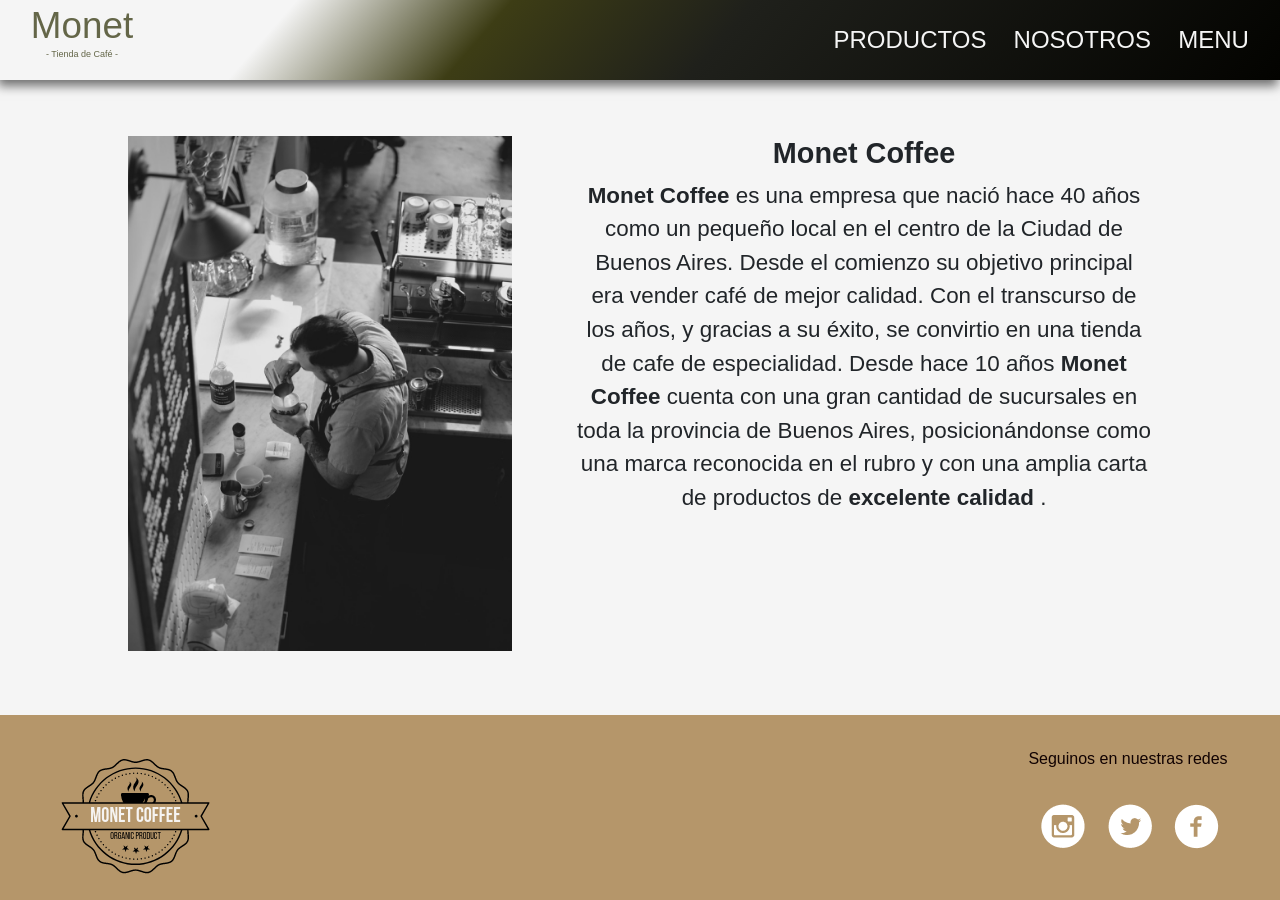
<file: nosotros.html>
<!DOCTYPE html>
<html lang="es">

    <head>
        <meta charset="UTF-8">
        <meta http-equiv="X-UA-Compatible" content="IE=edge">
        <meta name="viewport" content="width=device-width, initial-scale=1.0">
      
        <title> Monet Coffee </title>

        <meta name="description" content="¡Disfruta de un rico café! Acercate a nuestros locales y disfrutar el mejor Cafe de especialidad. Estamos de Lunes a Sábados 10:00 a 19:00 Hs.">
        <meta name="keywords" content="cafetería,coffee store,cafe,orgánico, especialidad">

       <!-- FAVICON -->
       <link rel="shortcut icon" href="./images/favicon-32x32.png">
      
        <!--BOOTSTRAP-->
        <link href="https://cdn.jsdelivr.net/npm/bootstrap@5.1.3/dist/css/bootstrap.min.css" rel="stylesheet" integrity="sha384-1BmE4kWBq78iYhFldvKuhfTAU6auU8tT94WrHftjDbrCEXSU1oBoqyl2QvZ6jIW3" crossorigin="anonymous">
        
        <!--Animate-->
        <link rel="stylesheet" href="https://cdnjs.cloudflare.com/ajax/libs/animate.css/4.1.1/animate.min.css">

        <!-- CSS -->
        <link rel="stylesheet" href="css/styles.css">

       
    </head>
    <body  onload="init()">

        <header class="header sticky"  >        
        
            <nav class="navbar navbar-expand-lg navbar-light">    
            
                <div  class="container-fluid" >
                    
                    <a class="navbar-brand margen"  href="index.html"> 
                        
                            <h1 class="logoFontA" >Monet</h1>
                            <h5 class="logoFontB">- Tienda de Café -</h5>
                      
                    </a>

                    <button style="margin:20px 0px;" class="navbar-toggler" type="button" data-bs-toggle="collapse" data-bs-target="#navbarNavDropdown" aria-controls="navbarNavDropdown" aria-expanded="false" aria-label="Toggle navigation">
                        <span class="navbar-toggler-icon"></span>
                    </button>
                
                    <div  class="collapse navbar-collapse menu" id="navbarNavDropdown">
                        <ul  class="navbar-nav">
                        <li class="nav-item">
                            <a class="nav-link a" href="index.html#menuProductos ">PRODUCTOS</a>
                        </li>                  
                        <li class="nav-item">
                            <a class="nav-link a active" aria-current="page" href="">NOSOTROS</a>
                        </li>                 
                        <li class="nav-item">
                            <a class="nav-link a" href="menu.html">MENU</a>
                        </li>
                        </ul>
                    </div>
                </div>
            </nav>
            
           
        </header>
    <br>
    <br>
    <br>
    
    <main class="nosotros">
        <div class="nosotros-img">
            <img src="./images/nosotros.png" alt="nosotros">
        </div>
        <div class="nosotros-texto">
            <h2>Monet Coffee</h2>
            <p><strong> Monet Coffee </strong> es una empresa que nació hace 40 años como un pequeño local en el centro de la Ciudad de Buenos Aires. Desde el comienzo su objetivo principal era vender café de mejor calidad. Con el transcurso de los años, y gracias a su éxito, se convirtio en una tienda de cafe de especialidad.
            Desde hace 10 años <strong> Monet Coffee </strong> cuenta con una gran cantidad de sucursales en toda la provincia de Buenos Aires, posicionándonse como una marca reconocida en el rubro y con una amplia carta de productos de <strong> excelente calidad </strong>.</p>
        </div>
    </main>

    <footer>
        <img src="./images/Logoprincipal.png" alt="logo" class="footer_logo">   
        <div class="footer_coffee">
            <p>Seguinos en nuestras redes</p>
            <a href="https://www.instagram.com/" target="_blank"><img src="./images/iconinstagram.png" alt="Logo de Instagram" title="Instagram"></a>
            <a href="https://www.twitter.com/" target="_blank"><img src="./images/icontwitter.png" alt="Logo de Twitter" title="Twitter"></a>
            <a href="https://www.facebook.com/" target="_blank"><img src="./images/icofacebook.png" alt="Logo de Facebook" title="Facebook"></a>
        </div>
    </footer>
    <script src="https://cdn.jsdelivr.net/npm/bootstrap@5.2.0-beta1/dist/js/bootstrap.bundle.min.js" integrity="sha384-pprn3073KE6tl6bjs2QrFaJGz5/SUsLqktiwsUTF55Jfv3qYSDhgCecCxMW52nD2" crossorigin="anonymous"></script>  
</body>
</html>
</file>
<file: css/styles.css>
.logoFontA {
  font-size: 23px;
  color: #646648;
  text-align: center;
  font-weight: 300 !important;
  transform: scale(1.6); }

.logoFontB {
  font-size: 9px;
  color: #646648;
  font-weight: 400 !important;
  text-align: center; }

.margen {
  margin: 0px 34px; }

.menu {
  justify-content: flex-end; }

.menu ul {
  align-items: end; }

a {
  font-size: 14px; }

html {
  scroll-behavior: smooth; }

body {
  background-color: whitesmoke; }

.header {
  background: whitesmoke;
  background: linear-gradient(131deg, whitesmoke 0%, whitesmoke 22%, #3d3d15 38%, #1f201b 56%, #030300 100%);
  box-shadow: -2px 6px 10px #0000008c;
  z-index: 3; }

.sticky {
  position: fixed;
  width: 100%; }

.paddingSticky {
  padding-top: 5em; }

.logo {
  width: 107px;
  transition: all 0.3s ease-in-out !important; }

.logo:hover {
  transform: scale(1.3); }

#carruselTexto {
  margin: 4em; }

#subtitulo {
  display: none; }

.portada {
  font-size: 4em; }

#categorias, #productos {
  width: 90%;
  margin-left: auto;
  margin-right: auto; }

.imgCategoria {
  width: 95%;
  margin: 5%; }

#productos {
  height: 1600px; }

.contenedorProductos {
  display: flex;
  flex-direction: row;
  flex-wrap: wrap;
  justify-content: space-between; }

.contenedorProducto {
  width: 29%; }

.btn-color {
  color: white;
  background-color: #c29556;
  border-color: #bfa07463 !important;
  transition: all 0.3s ease-in-out !important; }

.btn-color:hover {
  transform: scale(1.05);
  background-color: #af8f62; }

.contenedorCarrito {
  padding: 0px 40px; }

.displayImg {
  display: flex;
  flex-direction: row;
  flex-wrap: wrap;
  margin-left: auto;
  margin-right: auto;
  width: 95%;
  justify-content: space-evenly; }

.categoriasContent {
  margin: 1%;
  position: relative;
  transition: all 0.7s;
  cursor: pointer; }

.categoriasContent:hover {
  transform: scale(1.05); }

.enlaceCategoria {
  cursor: pointer;
  position: absolute;
  bottom: 1em;
  left: 0em;
  color: #515455;
  width: 5em;
  font-size: 3em;
  padding-left: 15px;
  background: white; }

.aCarrito {
  color: #818345;
  text-decoration: none;
  font-size: 14px; }

.aCarrito:hover {
  color: #6e7031;
  text-decoration: none;
  font-size: 14px; }

/* del menu */
.a {
  color: whitesmoke !important;
  padding-right: 1.2rem !important;
  transition: all 0.3s ease-in-out !important; }

.a:hover {
  transform: scale(1.2); }



.fontA {
  padding: 10px 26px;
  color: whitesmoke;
  text-align: justify;
  font-size: 24px;
  font-weight: 300 !important; }

.tituloA {
  color: #515455;
  margin-top: 45px;
  text-align: center;
  padding: 10px 29px;
  font-weight: 300 !important; }

.tituloCafe {
  color: #515455;
  margin-top: 45px;
  text-align: center;
  padding: 10px 29px;
  font-weight: 300 !important; }

.tituloB {
  text-align: center;
  color: whitesmoke;
  font-weight: 300 !important; }

#descripcioncontenedorTexto {
  margin-top: 6em; }

/* ///////////// */
#carritoRelative {
  position: relative;
  background: #dfdfb8ad;
  height: 4em;
  display: grid;
  grid-template-columns: 1fr 3fr 1fr;
  grid-template-rows: 0fr;
  gap: 4px 0%;
  grid-template-areas: "volver . desplegar";
  width: 100%;
  justify-items: center;
  align-items: center; }

#volver {
  grid-area: volver; }

#volver p {
  color: #4f4d4d;
  padding-top: 13px; }

#volver p:hover {
  transform: scale(1.02); }

#contenedorCarrito {
  grid-area: desplegar; }

#carritoDesplegar {
  cursor: pointer; }

#carritoDesplegar:hover {
  transform: scale(1.02); }

#carritoicon {
  width: 29px;
  margin: 9px;
  animation-name: carrito;
  animation-iteration-count: infinite;
  animation-timing-function: ease-in;
  animation-duration: 0.5s;
  animation-delay: 0s; }

@keyframes carrito {
  0% {
    transform: rotate(-9deg); }
  50% {
    transform: rotate(11deg); }
  75% {
    transform: rotate(6deg); }
  87% {
    transform: rotate(-4deg); }
  100% {
    transform: rotate(-9deg); } }

#cruzicon {
  width: 33px;
  margin: 24px;
  cursor: pointer; }

#carritoAbsolute {
  position: absolute;
  top: 58px;
  right: 0em;
  list-style-type: none;
  width: 100%;
  padding-left: 76%;
  padding-bottom: 10%;
  /* background: #4f4f4c7a; */
  background: rgba(0, 0, 0, 0.4);
  height: 103em;
  overflow: auto;
  display: none; }

#contadorCarrito {
  font-size: 25px;
  font-weight: 300;
  vertical-align: middle; }

#carritoEncabezado {
  background-color: whitesmoke;
  box-shadow: -7px 9px 11px rgba(0, 0, 0, 0.3); }

#carrito {
  background-color: whitesmoke;
  display: flex;
  flex-direction: column;
  box-shadow: -7px 9px 11px rgba(0, 0, 0, 0.3); }

.imgCarrito {
  width: 99%;
  /* box-shadow: 1px 0px 8px #00000082; */
  /* border-radius: 36px; */ }

.imgProductos {
  border-radius: 37px;
  cursor: zoom-in;
  transition: all 0.3s ease-in-out !important; }

.imgProductos:active {
  transform: scale(1.4);
  box-shadow: 3px 3px 9px #00000096;
  background-color: #4f4d4d44; }

.margenCarrito {
  margin: 0px 54px; }

.divTotal {
  height: 11em;
  display: flex;
  flex-direction: column;
  justify-content: center;
  align-items: center; }

/* para ocultar del formulario el carrito  */
#ocultandolo {
  display: none; }

#formularioReserva {
  display: none; }

#formularioReserva {
  background-color: whitesmoke;
  padding: 6%;
  margin-top: -25%; }

#email {
  height: 23px;
  width: 80%;
  margin: 0% 11%; }

.iconEliminar {
  display: inline-block;
  width: 26px;
  padding-bottom: 6px; }

.tituloCarrito {
  font-size: 15px;
  color: #515455;
  text-align: center;
  padding: 5px;
  font-weight: 400 !important; }

#tituloTotal {
  font-size: 22px; }

#inputEnviar {
  margin: 5% 39%; }

#footer {
  background-image: url(../images/fondoo.png);
  background-repeat: no-repeat;
  background-size: cover;
  background-position: center;
  height: 15em;
  /* margin-top: 136px; */
  justify-content: center;
  display: flex;
  flex-direction: column;
  align-items: center;
  width: 100%; }

#footer p {
  color: whitesmoke; }

/* ////////////////////////// */
.logoFooter {
  width: 7em;
  transition: all 0.3s ease-in-out !important;
  scroll-behavior: smooth;
  cursor: pointer; }

.logoFooter:hover {
  transform: scale(1.1); }

/* esto es del sweet alert que cambie */
.swal2-html-container {
  background-color: #ffffff99 !important;
  border-radius: 12px !important; }

/* ////////////////////////// */
#contactoSeccion {
  display: flex;
  flex-direction: row;
  justify-content: center;
  flex-wrap: wrap;
  margin: 2%;
  width: 72%;
  align-items: center;
  margin-left: auto;
  margin-right: auto; }

.contactoItem {
  margin: auto;
  padding: 1%;
  /* border-right: 1px solid;
    border-color: #aa8f8b; */ }

.contactoItem p {
  display: inline-block;
  color: #515455; }

.contactoItem img {
  display: inline-block; }

@media only screen and (max-width: 1927px) and (min-width: 1800px) {
  .carousel-caption {
    bottom: 11.25rem; }
  #carruselTexto {
    margin: 3em; }
  }

@media only screen and (max-width: 1195px) {
  .imgProductos {
    width: 100%; }
  .tituloCafe {
    padding: 10px 25px; } }

@media only screen and (max-width: 1024px) {
  .imgProductos {
    width: 16em; }
  .contenedorProducto {
    width: 31%; }
  #carritoAbsolute {
    padding-left: 58%;
    z-index: 3; }
  .divTotal {
    height: 14em; }
  .tituloCafe {
    font-size: 20px; }
  .tituloA {
    font-size: 47px; }
  }

@media only screen and (max-width: 1069px) {
  .tituloCafe {
    padding: 10px 13px; } }

@media only screen and (max-width: 926px) {
  #carruselTexto {
    margin: 0em; }
  .tituloA {
    font-size: 42px;
    margin-top: 17px; } }

@media only screen and (max-width: 831px) {
  .imgProductos {
    width: 14em; } }

@media only screen and (max-width: 768px) {
  .tituloCafe {
    margin-top: 14px; }
  #carritoAbsolute {
    padding-left: 48%; } }

@media only screen and (max-width: 768px) {
  #productos {
    width: 80%; }
  .imgProductos {
    width: 17em;
    margin: 6%; }
  .contenedorProducto {
    width: 50%; }
  .paddingSticky {
    padding-top: 6em; } }

@media only screen and (max-width: 763px) {
  .imgProductos {
    width: 12em;
    margin: 2%; } }

@media only screen and (max-width: 696px) {
  .enlaceCategoria {
    width: 6em;
    font-size: 1em;
    left: 6px; }
  .displayImg {
    flex-wrap: nowrap; }
  .contenedorProducto {
    width: 48%; } }

@media only screen and (max-width: 480px) {
  .enlaceCategoria {
    width: 6em;
    font-size: 1em;
    left: 6px; }
  .displayImg {
    flex-wrap: nowrap; }
  #carritoAbsolute {
    padding-left: 38%;
    height: 138em; }
  #productos {
    width: 95%; }
  .contenedorProducto {
    width: 49%; }
  .tituloCafe {
    font-size: 14px; }
  .tituloA {
    font-size: 36px; }
  #productos {
    height: 1976px; }
  .imgProductos {
    width: 12em;
    margin: 2%; }
  .divTotal {
    height: 10em; }
   }

@media only screen and (max-width: 412px) {
  .enlaceCategoria {
    width: 6em;
    font-size: 2em;
    left: 14px; }
  .displayImg {
    flex-wrap: wrap; }
  .imgCategoria {
    width: 89%;
    margin: 4%; }
  #footer {
    margin-top: 20px; }
  .tituloA {
    font-size: 30px;
    font-weight: 300 !important; }
  #carritoAbsolute {
    padding-left: 33%;
    height: 131em; }
  #productos {
    height: 1979px; }
  .imgProductos {
    width: 12em;
    margin: 1%; }
  #carritoRelative {
    grid-template-columns: 3fr 3fr 4fr; }
  #contadorCarrito {
    font-size: 20px; }
  #volver p {
    font-size: 13px; }
  .tituloCafe {
    padding: 10px 19px; } }

@media only screen and (max-width: 410px) {
  .imgProductos {
    width: 10em;
    margin: 1%; }
  .tituloCafe {
    padding: 10px 2px; } }

@media only screen and (max-width: 360px) {
  .enlaceCategoria {
    left: 6px; }
  #carritoAbsolute {
    padding-left: 33%;
    height: 128em; }
  .imgCategoria {
    width: 97%;
    margin: 2%; }
  #footer p {
    font-size: 13px; }
  .imgProductos {
    width: 10em;
    margin: 2%; }
  .tituloA {
    padding: 0px 0px;
    font-size: 26px; }
  .tituloCafe {
    padding: 10px 1px; }
  }

@media only screen and (max-width: 320px) {
  .tituloCafe {
    padding: 4px 0px; }
  .tituloA {
    padding: 0px 0px;
    font-size: 23px; }
  .imgProductos {
    width: 9em;
    margin: 2%; } }

    * {
      margin: 0;
      padding: 0;
      box-sizing: border-box; }
    
    a {
      color: white;
      font-family: "Poppins", sans-serif;
      text-decoration: none;
      font-weight: 400;
      text-align: center; }
    
    h1 {
      font-family: "Poppins", sans-serif;
      font-weight: 600;
      font-size: 1.8rem; }
    
    h2 {
      font-family: "Poppins", sans-serif;
      font-weight: 600;
      font-size: 1.8rem; }
    
    h3 {
      font-family: "Poppins", sans-serif;
      font-weight: 600;
      font-size: 1.3rem; }
    
    p {
      font-family: "Raleway", sans-serif;
      font-size: 2rem; }
    
    nav .nav-link {
      text-align: right;
      font-family: "Poppins", sans-serif;
      font-weight: normal; }
    
    nav .nav-item {
      color: white;
      font-weight: 300;
      text-decoration: none;
      font-size: 1.5rem;
      font-family: "Poppins", sans-serif; }
    
    nav .nav-item:hover {
      text-decoration: underline; }
    
    nav .navbar-toggler {
      background-color: #ede6e6;
      margin-top: 1rem;
      margin-bottom: 1rem;
      margin-right: 0.3rem; }
    
    .portada {
      background-image: url(../Pictures/Portadamain.jpg);
      height: 40rem;
      width: 100%;
      background-repeat: no-repeat;
      background-size: cover; }
      .portada .boton_menu {
        position: absolute;
        top: 22.5rem;
        background-color: #cfab68;
        width: 12rem;
        padding: 0.3rem;
        border-radius: 0.5rem;
        margin-left: 50%;
        transform: translateX(-50%);
        transition: 2s;
        box-shadow: 0px 4px 4px rgba(0, 0, 0, 0.11);
        text-align: center;
        color: white; }
        .portada .boton_menu a {
          font-weight: 400;
          font-size: 1.5rem;
          color: white; }
      .portada .boton_menu:hover {
        background-color: #110202; }
    
    .logo {
      background-image: url(../Pictures/Logoprincipal.png);
      width: 250px;
      height: 120px;
      text-indent: -99999px;
      display: block;
      float: left;
      position: absolute;
      top: 1.4rem;
      left: 1.4rem;
      z-index: 2;
      background-color: rgba(0, 128, 0, 0); }
    
    .titulo {
      color: white;
      font-family: "Raleway", sans-serif;
      text-align: center;
      font-size: 2.9rem;
      clear: left;
      top: 17rem;
      left: 0;
      right: 0;
      position: absolute;
      font-weight: bold; }
    
    .home_nosotros {
      display: flex;
      flex-direction: row;
      justify-content: space-between;
      width: 100%; }
      .home_nosotros .home_nosotros-texto {
        width: 50%;
        justify-items: center;
        margin: 8% 7% 5% 3%;
        font-weight: 300; }
        .home_nosotros .home_nosotros-texto h2 {
          text-align: center;
          margin-bottom: 7%; }
        .home_nosotros .home_nosotros-texto p {
          font-size: 1.4rem; }
        .home_nosotros .home_nosotros-texto a {
          width: 9rem;
          color: white;
          font-family: "Poppins", sans-serif;
          text-decoration: none;
          font-weight: 400;
          background-color: #cfab68;
          padding: 0.3rem;
          border-radius: 0.3rem;
          display: inline-block;
          transition: 0.5s;
          box-shadow: 0px 4px 4px rgba(0, 0, 0, 0.11);
          position: relative;
          top: 5%;
          left: 50%;
          transform: translateX(-50%); }
        .home_nosotros .home_nosotros-texto a:hover {
          background-color: #110202; }
      .home_nosotros .home_nosotros-img img {
        width: 80%;
        margin-left: 15%;
        margin-top: 15%; }
    
    .home_productos {
      display: flex;
      flex-direction: row;
      justify-content: space-between; }
      .home_productos .home_productos-texto {
        width: 50%;
        justify-items: center;
        margin: 8% 7% 5% 3%;
        font-weight: 300; }
        .home_productos .home_productos-texto h2 {
          text-align: center;
          margin-bottom: 7%; }
        .home_productos .home_productos-texto p {
          font-size: 1.4rem; }
        .home_productos .home_productos-texto a {
          width: 9rem;
          color: white;
          font-family: "Poppins", sans-serif;
          text-decoration: none;
          font-weight: 400;
          background-color: #cfab68;
          padding: 0.3rem;
          border-radius: 0.3rem;
          display: inline-block;
          transition: 0.5s;
          box-shadow: 0px 4px 4px rgba(0, 0, 0, 0.11);
          position: relative;
          top: 5%;
          left: 50%;
          transform: translateX(-50%); }
        .home_productos .home_productos-texto a:hover {
          background-color: #110202; }
      .home_productos video {
        margin-left: 50%;
        margin-right: 10%;
        margin-top: 7%;
        float: right;
        width: 80%;
        height: 70%; }
    
    .galeria {
      display: flex;
      flex-direction: row; }
      .galeria img {
        width: 25%;
        height: 100%; }
    
    .portada_Nosotros, .portada_Menu, .portada_Productos, .portada_Contacto {
      background-image: url(../Pictures/PortadaNosotros.jpg);
      height: 35rem;
      width: 100%;
      background-repeat: no-repeat;
      background-size: cover; }
    
    .nosotros {
      display: flex;
      flex-direction: row;
      justify-content: space-between; }
      .nosotros .nosotros-texto {
        text-align: center;
        font-weight: 400;
        margin: 5% 10% 5% 0%;
        width: 60%; }
        .nosotros .nosotros-texto h2 {
          text-align: center; }
        .nosotros .nosotros-texto p {
          font-size: 1.4rem; }
      .nosotros .nosotros-img {
        margin: 5% 5% 5% 10%;
        width: 40%; }
        .nosotros .nosotros-img img {
          width: 100%; }
    
    .portada_Menu {
      background-image: url(../Pictures/PortadaMenu.jpg); }
    
    .menuu {
      background-image: url(../Pictures/menufondo2.jpg);
      height: 45rem;
      width: 100%;
      background-attachment: fixed;
      background-position: center;
      background-repeat: no-repeat;
      background-size: cover; }
    
    .menu_lista {
      display: flex;
      flex-direction: row;
      justify-content: space-around; }
      .menu_lista .menudetalle {
        background-color: #f5f0f0;
        height: 80%;
        width: 80%;
        text-align: center;
        margin-top: 8rem;
        padding: 2.2rem;
        color: #B5966A; }
        .menu_lista .menudetalle:hover {
          transform: scale(1.2, 1.2); }
        .menu_lista .menudetalle h2 {
          font-size: 32px;
          font-weight: 600;
          margin-bottom: 20px; }
    
    .portada_Productos {
      background-image: url(../Pictures/Portadaproductos.jpg); }
    
    .productos_texto {
      margin: 10% 20% 5% 20%;
      text-align: center; }
      .productos_texto p {
        font-family: "Raleway", sans-serif;
        font-size: 1.2rem; }
    
    .contenedor_productos {
      display: grid;
      grid-template-columns: 1fr, 1fr;
      grid-template-rows: 1fr 1fr 1fr;
      grid-template-areas: "ab c"
     "d ef"
     "gh g";
      justify-items: center; }
      .contenedor_productos h2 {
        font-size: 1.4rem; }
      .contenedor_productos p {
        font-family: "Raleway", sans-serif;
        font-size: 1rem; }
      .contenedor_productos img {
        width: 100%; }
      .contenedor_productos .ab {
        grid-area: ab;
        text-align: right;
        position: relative;
        top: 30%;
        margin-left: 20%; }
      .contenedor_productos .ef {
        grid-area: ef;
        position: relative;
        top: 30%;
        margin-right: 20%; }
      .contenedor_productos .c {
        grid-area: c;
        justify-self: center; }
      .contenedor_productos .d {
        grid-area: d;
        justify-self: center; }
      .contenedor_productos .gh {
        grid-area: gh;
        text-align: right;
        position: relative;
        top: 30%;
        margin-left: 20%; }
      .contenedor_productos .g {
        grid-area: g;
        justify-self: center; }
    
    .portada_Contacto {
      background-image: url(../Pictures/Portadamain.jpg); }
    
    .Contacto {
      margin: 6rem 10% 0rem 10%; }
      .Contacto h1 {
        text-align: center; }
    
    .formulario {
      display: flex;
      flex-wrap: wrap;
      justify-content: center;
      text-align: center; }
      .formulario form {
        margin: 2rem 10%;
        font-size: 1rem; }
      .formulario form input {
        font-family: "Raleway", sans-serif; }
      .formulario form textarea {
        font-family: "Raleway", sans-serif; }
      .formulario .nombreapellido input {
        height: 35px;
        width: 49%;
        outline: none;
        border-radius: 5px;
        border: 1px solid black;
        font-size: 1rem; }
      .formulario .email input {
        height: 35px;
        width: 100%;
        outline: none;
        border-radius: 5px;
        border: 1px solid black;
        font-size: 1rem; }
      .formulario .nacimiento input {
        height: 35px;
        width: 50%;
        outline: none;
        border-radius: 5px;
        border: 1px solid black;
        font-size: 1rem; }
      .formulario .razones select {
        height: 35px;
        width: 50%;
        outline: none;
        border-radius: 5px;
        border: 1px solid #110202; }
      .formulario .comentarios textarea {
        height: 105px;
        width: 100%;
        outline: none;
        border-radius: 5px;
        border: 1px solid #110202;
        font-size: 1rem; }
      .formulario .novedades input {
        height: 12px;
        width: 5%;
        outline: none;
        border-radius: 5px;
        border: 1px solid #110202;
        font-size: 1rem; }
      .formulario .button_contacto input {
        height: 35px;
        width: 100%;
        background-color: #cfab68;
        border-radius: 5px;
        border: 3px solid #110202; }
    
    footer {
      background-color: #B5966A;
      display: grid;
      grid-template-rows: 1fr;
      grid-template-columns: 1fr 1fr; }
      footer img {
        margin: 1.5rem; }
      footer .footer_logo {
        margin-top: 2.5rem; }
      footer .footer_coffee {
        margin: 2rem 1.5rem 2px;
        width: 16rem;
        justify-self: end; }
        footer .footer_coffee p {
          color: #110202;
          font-family: "Poppins", sans-serif;
          font-weight: 500;
          font-size: 1rem;
          text-align: center; }
        footer .footer_coffee img {
          margin: 1rem 0.5rem;
          position: relative;
          left: 2rem; }
        
    
    
    
    @media screen and (max-width: 992px) {
      .nav-link {
        font-size: 1rem;
        padding: .7rem 1rem; }
      .bg-transparent {
        background-color: black !important;
        z-index: 1; }
      .logo {
        background-image: url(./Pictures/celularlogo.png);
        background-repeat: no-repeat;
        left: 0.3rem; }
      .nosotros-img {
        margin: 5% 5% 5% 5%;
        width: 45%; }
      .nosotros-texto {
        margin: 5% 5% 5% 0%;
        text-align: center;
        width: 55%; }
      .nosotros-texto p {
        font-size: 0.9rem; }
      .menuu {
        height: 35rem; }
      .menudetalle {
        text-align: center;
        padding: 1%; }
        .menudetalle p {
          font-size: 1rem; } }
    
    @media screen and (max-width: 768px) {
      .home_nosotros {
        display: flex;
        flex-direction: column;
        justify-content: center;
        width: 90%; }
        .home_nosotros .home_nosotros-img img {
          width: 60%;
          margin-left: 25%;
          margin-top: 10%; }
        .home_nosotros .home_nosotros-texto {
          font-weight: 100;
          width: 100%;
          margin-left: 5%;
          margin-right: 10%; }
      .home_productos {
        display: flex;
        flex-direction: column;
        width: 90%;
        justify-content: center; }
        .home_productos .home_productos-texto {
          font-weight: 100;
          width: 100%; }
        .home_productos video {
          margin-left: 15%;
          margin-right: 15%;
          margin-bottom: 5%;
          float: none; } }
    
    @media screen and (max-width: 576px) {
      /* Media Screen for Index */
      .portada {
        height: 25rem; }
        .portada .boton_menu {
          top: 15rem;
          background-color: #cfab68;
          width: 8rem; }
          .portada .boton_menu a {
            font-size: 1rem; }
      .nav-link {
        font-size: 1rem;
        padding: .7rem 1rem; }
      .bg-transparent {
        background-color: black !important;
        z-index: 1; }
      .logo {
        background-image: url(../Pictures/celularlogo.png);
        background-repeat: no-repeat;
        left: 0.3rem; }
      .titulo {
        font-size: 1.5rem;
        top: 10rem; }
      .home_nosotros {
        display: flex;
        flex-direction: column;
        justify-content: center;
        width: 90%; }
        .home_nosotros .home_nosotros-texto {
          width: 100%;
          margin: 4% 5% 7% 5%;
          font-weight: 100; }
          .home_nosotros .home_nosotros-texto h2 {
            font-size: 1.2rem; }
          .home_nosotros .home_nosotros-texto p {
            font-size: 0.8rem; }
          .home_nosotros .home_nosotros-texto a {
            font-size: 0.8rem;
            width: 8rem; }
        .home_nosotros .home_nosotros-img img {
          width: 60%;
          margin-left: 25%;
          margin-top: 10%; }
      .home_productos {
        display: flex;
        flex-direction: column;
        justify-content: center;
        width: 90%; }
        .home_productos .home_productos-texto {
          width: 100%;
          margin: 4% 5% 7% 5%;
          font-weight: 100; }
          .home_productos .home_productos-texto h2 {
            font-size: 1.2rem; }
          .home_productos .home_productos-texto p {
            font-size: 0.8rem; }
          .home_productos .home_productos-texto a {
            font-size: 0.8rem;
            width: 8rem; }
        .home_productos video {
          margin-left: 15%;
          margin-right: 15%;
          margin-bottom: 5%;
          float: none; }
      footer {
        display: grid;
        grid-template-rows: 1fr 1fr;
        grid-template-columns: 1fr; }
        footer img {
          margin: 0.5rem; }
        footer .footer_coffee {
          justify-self: center; }
          footer .footer_coffee p {
            font-weight: 1 00;
            font-size: 0.8rem;
            text-align: center; }
        footer .footer_logo {
          justify-self: center;
          margin: 1rem 0rem 0rem 0rem; }
      .portada_Productos {
        height: 25rem; }
      .productos_texto {
        margin: 5% 20% 5% 20%;
        font-size: 1.2rem; }
        .productos_texto p {
          font-size: 0.8rem; }
      .contenedor_productos {
        display: grid;
        grid-template-columns: 1fr;
        grid-template-rows: 2fr 1fr 2fr 1fr 2fr 1fr;
        grid-template-areas: "c"
     "ab"
     "d"
     "ef"
     "g" 
     "gh";
        justify-items: center; }
        .contenedor_productos h2 {
          font-size: 1.2rem; }
        .contenedor_productos p {
          font-size: 0.8rem; }
        .contenedor_productos img {
          width: 100%; }
        .contenedor_productos .ab {
          text-align: center;
          margin-right: 2rem;
          margin-left: 2rem;
          top: 0%; }
        .contenedor_productos .ef {
          text-align: center;
          margin-right: 2rem;
          margin-left: 2rem;
          top: 0%; }
        .contenedor_productos .gh {
          text-align: center;
          margin-right: 2rem;
          margin-left: 2rem;
          top: 0%; }
      .portada_Menu {
        height: 25rem; }
      .menuu {
        height: 20rem; }
      .menu_lista .menudetalle {
        height: 90%;
        width: 90%;
        margin-top: 4rem;
        padding: 0.1rem; }
        .menu_lista .menudetalle:hover {
          transform: scale(1.1, 1.1); }
        .menu_lista .menudetalle h2 {
          font-size: 18px;
          font-weight: 300;
          margin-bottom: 10px; }
        .menu_lista .menudetalle p {
          font-size: 0.85rem; }
      .portada_Nosotros, .portada_Menu, .portada_Productos, .portada_Contacto {
        height: 25rem; }
      .nosotros {
        display: flex;
        flex-direction: column;
        justify-content: center; }
        .nosotros .nosotros-img {
          width: 70%;
          align-self: center;
          margin: 10%; }
        .nosotros .nosotros-texto {
          text-align: center;
          width: 90%;
          align-self: center;
          margin: 5%; }
          .nosotros .nosotros-texto p {
            font-size: 1rem; }
      .portada_Contacto {
        height: 25rem; }
      .nombreapellido input {
        width: 80%;
        margin: 10px; } }
</file>
